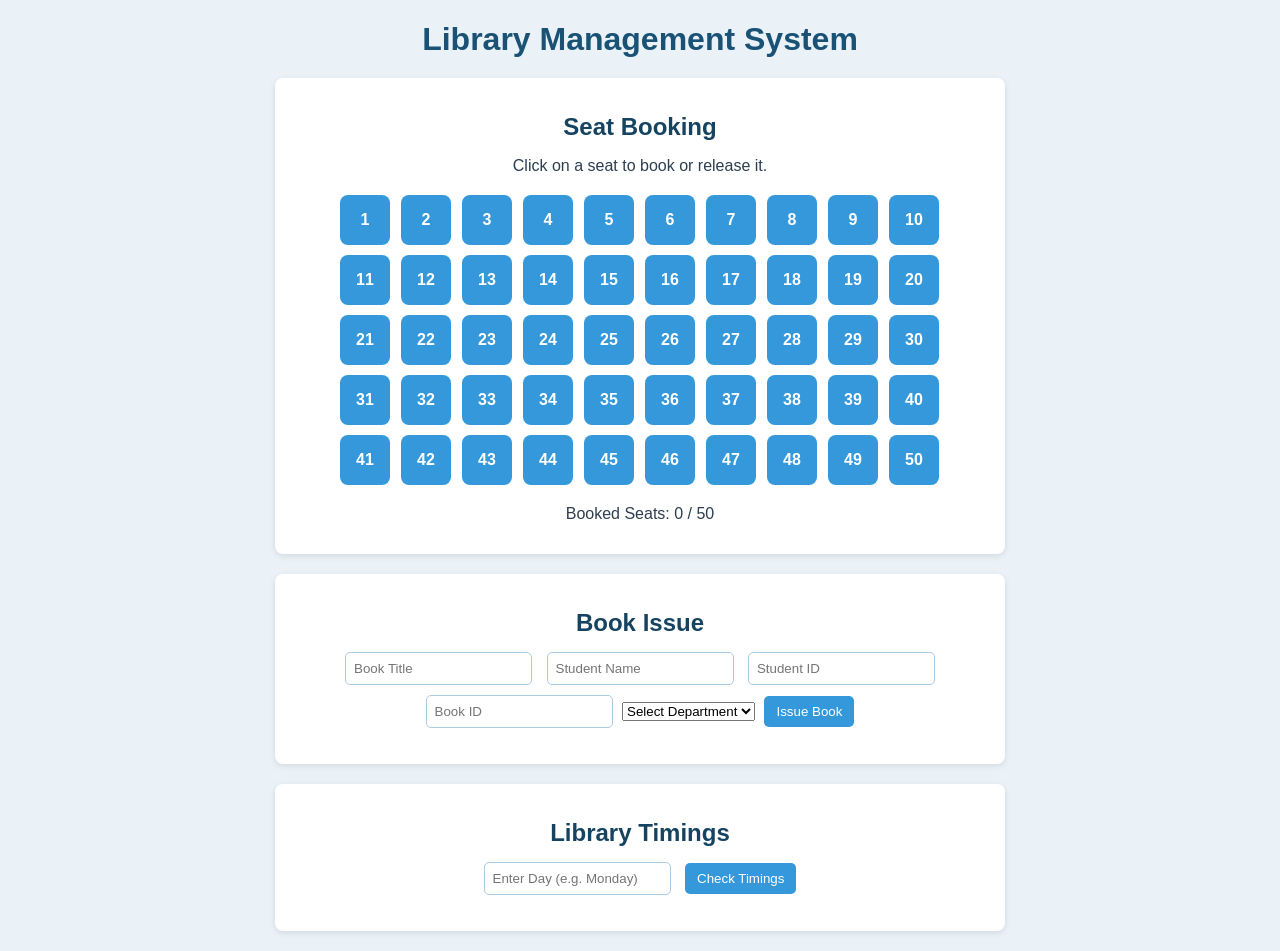
<file: index.html>
<!DOCTYPE html>
<html lang="en">
<head>
  <meta charset="UTF-8">
  <title>Library Management System</title>
  <link rel="stylesheet" href="style.css">
</head>
<body>
  <h1>Library Management System</h1>

  <!-- Seat Booking -->
  <section>
    <h2>Seat Booking</h2>
    <p>Click on a seat to book or release it.</p>
    <div id="seatContainer"></div>
    <p id="seatInfo"></p>
  </section>

  <!-- Book Issue -->
  <section>
    <h2>Book Issue</h2>
    <form id="bookForm">
      <input type="text" id="bookTitle" placeholder="Book Title" required>
      <input type="text" id="studentName" placeholder="Student Name" required>
      <input type="text" id="studentId" placeholder="Student ID" required>
      <input type="text" id="bookId" placeholder="Book ID" required>

      <select id="department" required>
        <option value="" disabled selected>Select Department</option>
        <option value="engineering">Engineering</option>
        <option value="business">Business</option>
        <option value="pharmacy">Pharmacy</option>
        <option value="law">Law</option>
        <option value="fashion">Fashion Designing</option>
      </select>
      <button type="submit">Issue Book</button>
    </form>

    <div id="deptBookList"></div>
    <ul id="issuedBooks"></ul>
  </section>

  <!-- Library Timings -->
  <section>
    <h2>Library Timings</h2>
    <input type="text" id="dayInput" placeholder="Enter Day (e.g. Monday)">
    <button onclick="showTimings()">Check Timings</button>
    <p id="timings"></p>
  </section>

  <script src="script.js"></script>
</body>
</html>
</file>
<file: style.css>
body {
  font-family: 'Segoe UI', sans-serif;
  background: #eaf2f8;
  margin: 20px;
  color: #2c3e50;
  text-align: center;
}

h1 {
  color: #1a5276;
  margin-bottom: 20px;
}

section {
  background: #ffffff;
  padding: 15px;
  margin: 20px auto;
  border-radius: 8px;
  box-shadow: 0 2px 6px rgba(0,0,0,0.1);
  max-width: 700px;
}

h2 {
  color: #154360;
  margin-bottom: 10px;
}

/* Seats Grid */
#seatContainer {
  display: grid;
  grid-template-columns: repeat(10, 1fr);
  gap: 10px;
  max-width: 600px;
  margin: 20px auto;
}

.seat {
  width: 50px;
  height: 50px;
  background: #3498db;
  border-radius: 8px;
  display: flex;
  align-items: center;
  justify-content: center;
  color: white;
  font-weight: bold;
  cursor: pointer;
  transition: 0.3s;
}

.seat:hover {
  background: #2e86c1;
}

.seat.booked {
  background: #e74c3c;
}

/* Book Issue */
input {
  padding: 8px;
  margin: 5px;
  border: 1px solid #a9cce3;
  border-radius: 5px;
}

button {
  background: #3498db;
  color: white;
  border: none;
  padding: 8px 12px;
  margin: 5px;
  border-radius: 5px;
  cursor: pointer;
  transition: 0.3s;
}

button:hover {
  background: #2e86c1;
}

ul {
  list-style: none;
  padding: 0;
}

li {
  background: #f4f9fd;
  margin: 5px 0;
  padding: 8px;
  border-radius: 5px;
}
</file>
